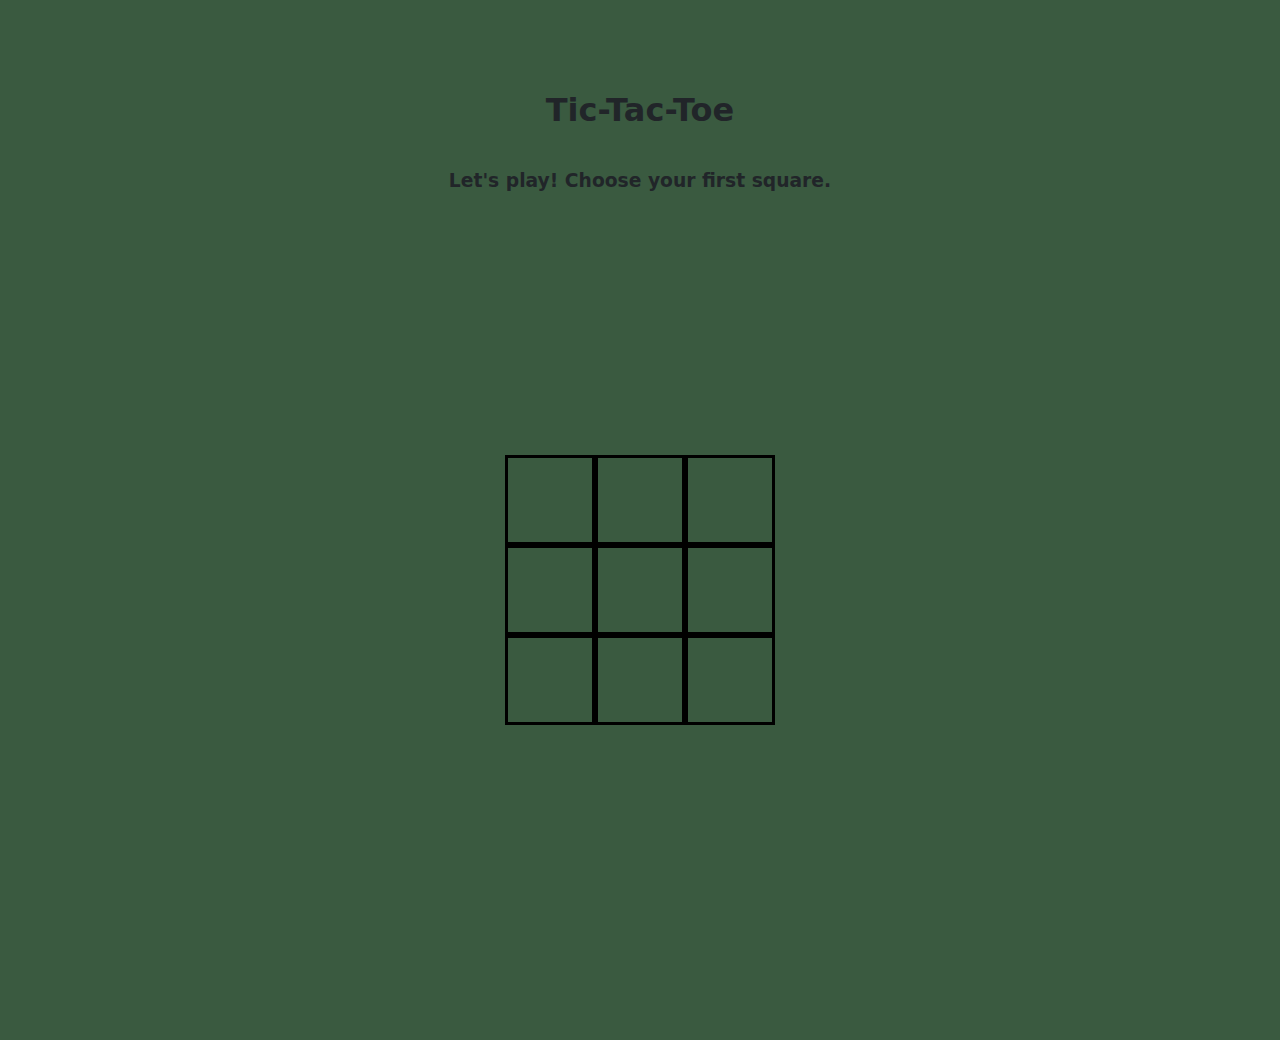
<file: index.html>
<!DOCTYPE html>
<html lang="en">
<head>
	<meta charset="UTF-8">
	<meta name="viewport" content="width=device-width, initial-scale=1.0">
	<meta http-equiv="X-UA-Compatible" content="ie=edge">
	<link rel="stylesheet" href="./css/style.css">
	<script defer src="./js/app.js"></script>
	<script defer src="./js/confetti.js"></script>

	<title>Tic Tac Toe</title>
</head>
<body>
	<h1>Tic-Tac-Toe</h1>
	
	<h3 id="message">  </h3>
	

	<section class="board">
		<div class='square' id="sq0"></div>
		<div class='square' id="sq1"></div>
		<div class='square' id="sq2"></div>
		<div class='square' id="sq3"></div>
		<div class='square' id="sq4"></div>
		<div class='square' id="sq5"></div>
		<div class='square' id="sq6"></div>
		<div class='square' id="sq7"></div>
		<div class='square' id="sq8"></div>
		
	</section>    

	<button class="btn btn-secondary" id="reset-button" type="replay" hidden> Play again? </button>
</body>
</html>
</file>
<file: css/style.css>
body {
  background-color: #3a5a40;
	/* Use a system font, if none are available use an available sans-sarif   font */
	font-family: fantasy, system-ui, -apple-system, BlinkMacSystemFont, "Segoe UI",
		Roboto, Oxygen-Sans, Ubuntu, Cantarell, "Helvetica Neue", sans-serif;
    color: #212529;
	margin: 0;
  height: 100vh;
  display: flex;
  flex-direction: column;
  text-align: center;
  padding: 70px 0;
}

section.board {
  display: grid;
  grid-template-rows: repeat(3, 10vmin);
  grid-template-columns: repeat(3, 10vmin);
  grid-gap: 0vmin;
  margin: auto;
}

div {
  border: 3px solid black;
  font-size: 8vmin;
  text-align: center;
  vertical-align: middle;
}

h1 {
  font-style: bold;
  accent-color: auto, black;
  
}
</file>
